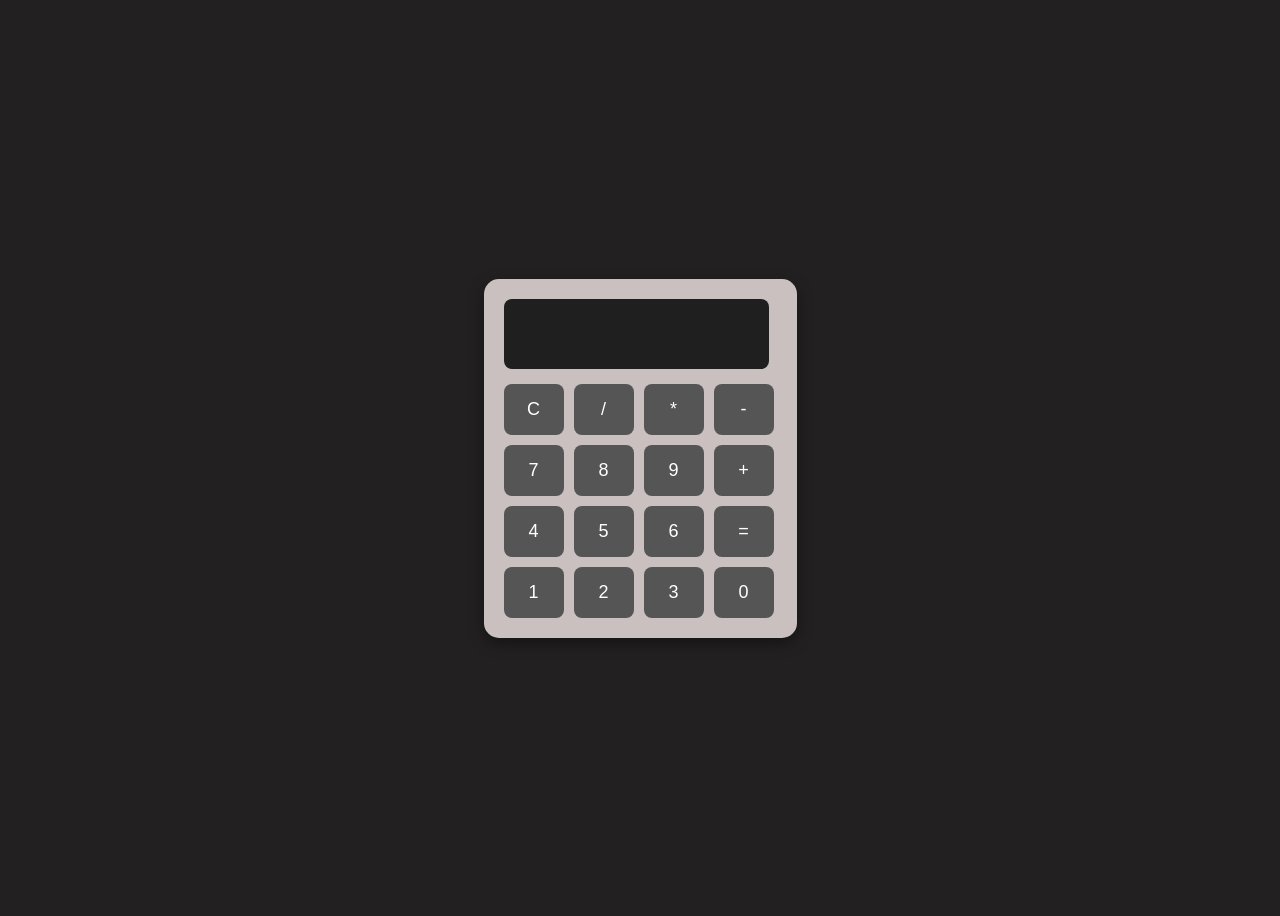
<file: Calculator/index.html>
<!DOCTYPE html>
<html lang="en">
<head>
    <meta charset="UTF-8">
    <title>Simple Calculator</title>
    <link rel="stylesheet" href="style.css">
</head>
<body>

<div class="calculator">
    <input type="text" id="display" disabled>

    <div class="buttons">
        <button>C</button>
        <button>/</button>
        <button>*</button>
        <button>-</button>

        <button>7</button>
        <button>8</button>
        <button>9</button>
        <button>+</button>

        <button>4</button>
        <button>5</button>
        <button>6</button>
        <button>=</button>

        <button>1</button>
        <button>2</button>
        <button>3</button>
        <button>0</button>
    </div>
</div>

<script src="script.js"></script>
</body>
</html>
</file>
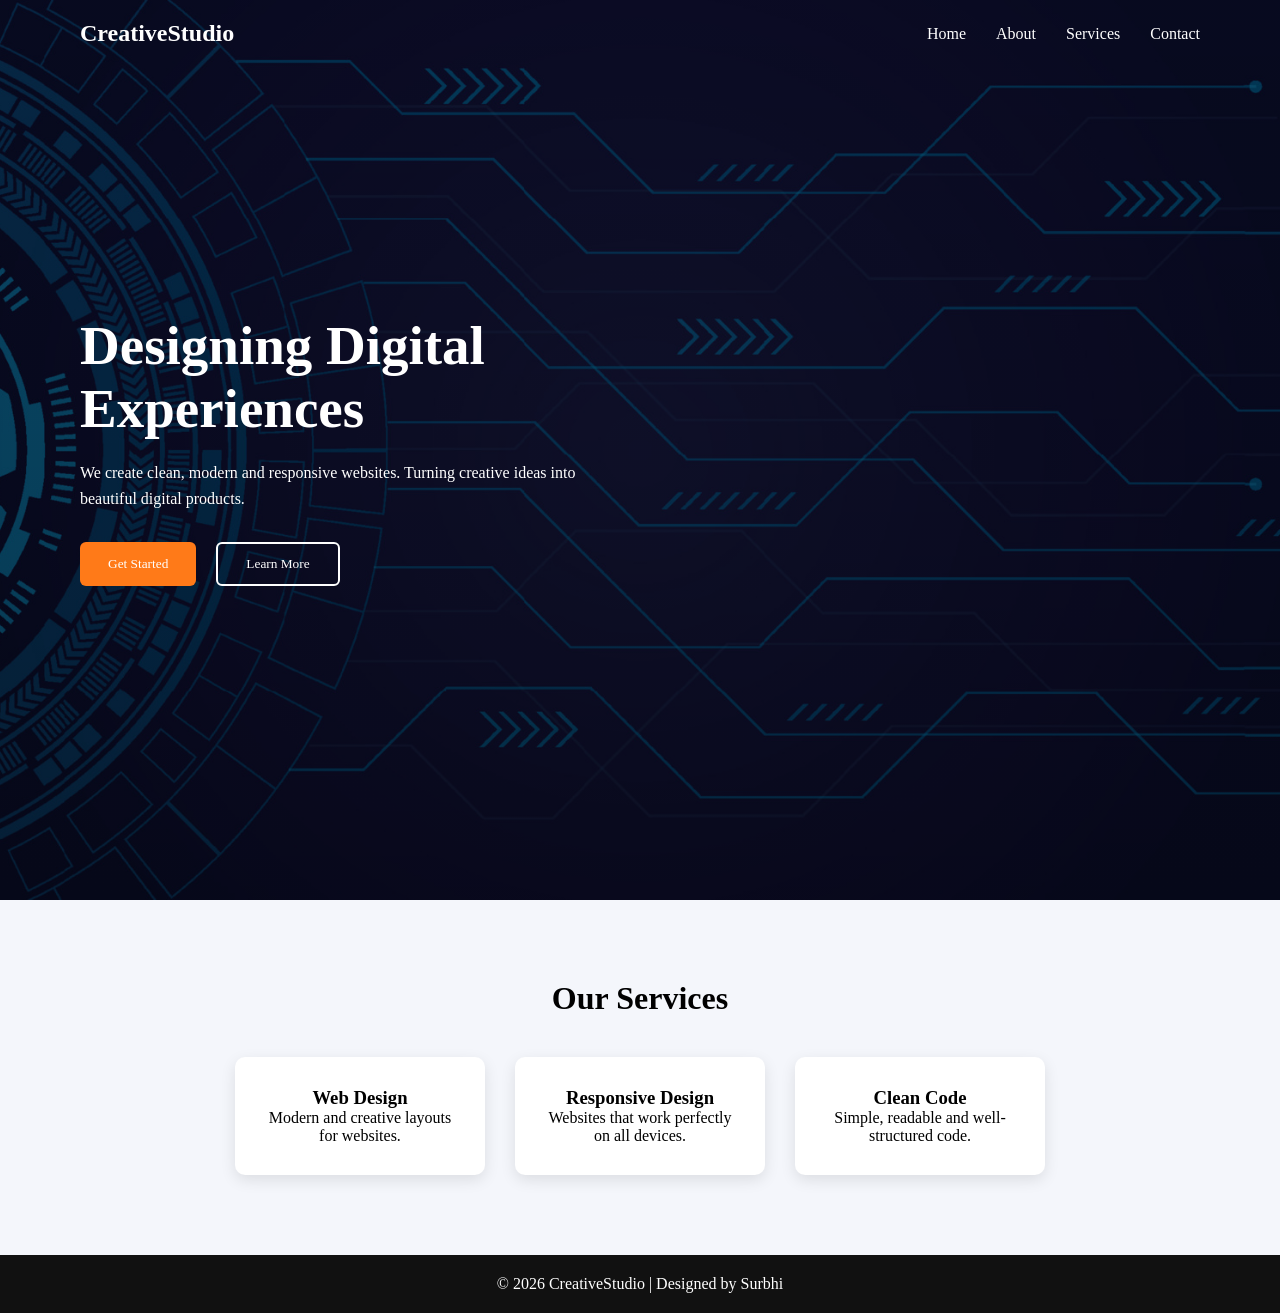
<file: Landing Page/index.html>
<!DOCTYPE html>
<html lang="en">

<head>
<meta charset="UTF-8">
<title>Creative Studio</title>
<link rel="stylesheet" href="style.css">
</head>

<body>

<header>

<div class="logo">CreativeStudio</div>

<nav>
<ul>
<li>Home</li>
<li>About</li>
<li>Services</li>
<li>Contact</li>
</ul>
</nav>

</header>


<section class="hero">

<div class="content">

<h1>Designing Digital Experiences</h1>

<p>
We create clean, modern and responsive websites.
Turning creative ideas into beautiful digital products.
</p>

<div class="buttons">
<button class="btn1">Get Started</button>
<button class="btn2">Learn More</button>
</div>

</div>

</section>


<section class="services">

<h2>Our Services</h2>

<div class="cards">

<div class="card">
<h3>Web Design</h3>
<p>Modern and creative layouts for websites.</p>
</div>

<div class="card">
<h3>Responsive Design</h3>
<p>Websites that work perfectly on all devices.</p>
</div>

<div class="card">
<h3>Clean Code</h3>
<p>Simple, readable and well-structured code.</p>
</div>

</div>

</section>


<footer>

<p>© 2026 CreativeStudio | Designed by Surbhi</p>

</footer>

</body>
</html>
</file>
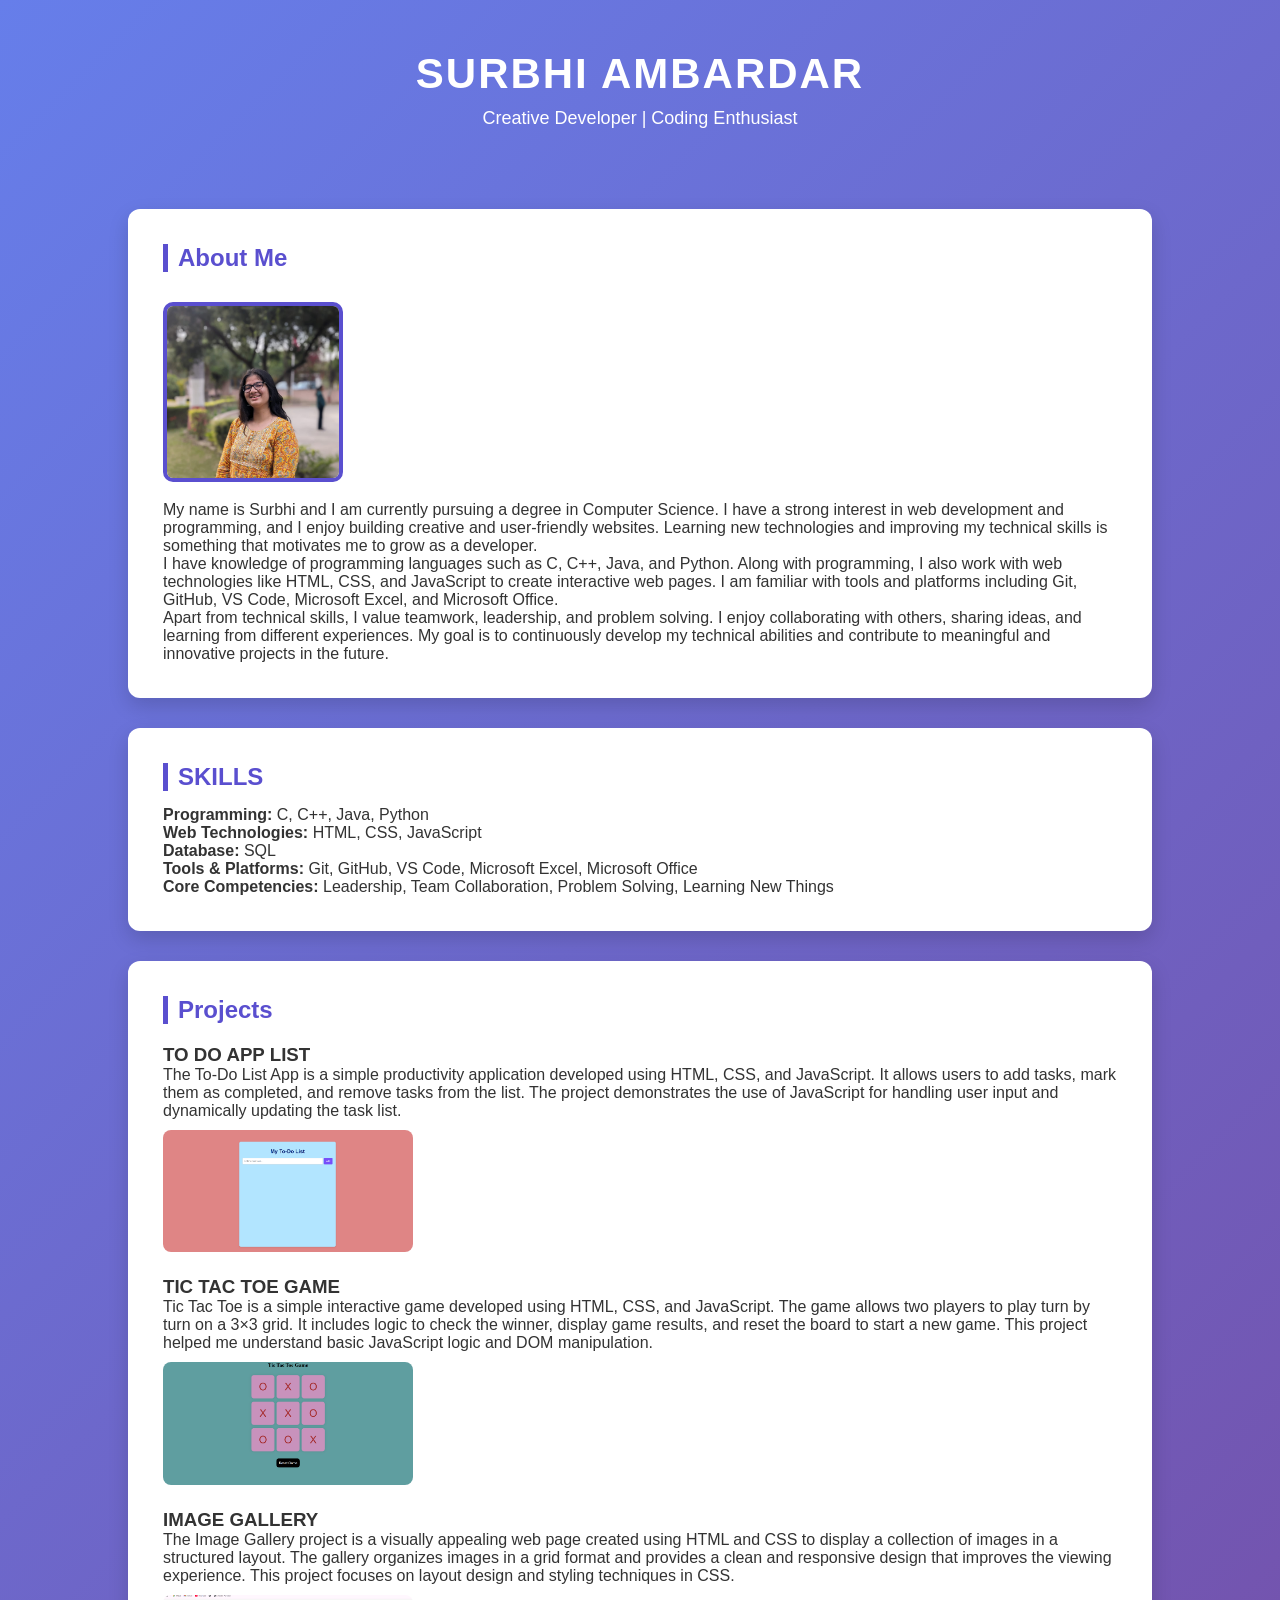
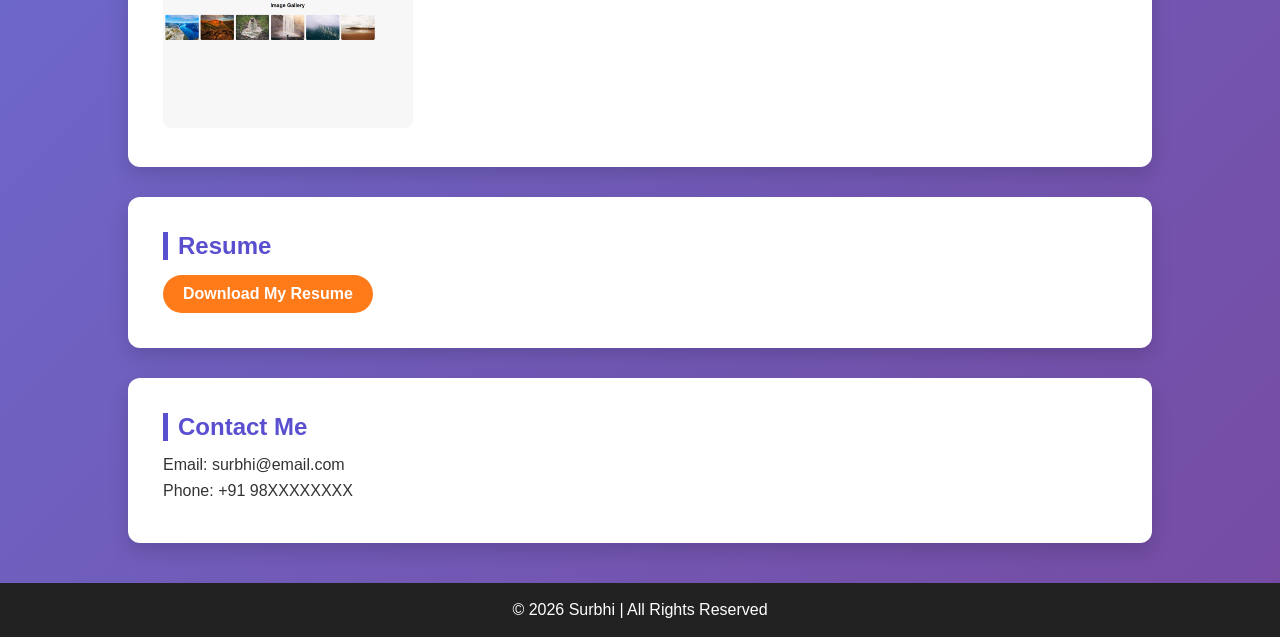
<file: portfolio (codsoft)/index.html>
<!DOCTYPE html>
<html lang="en">
<head>
    <meta charset="UTF-8">
    <title>Surbhi | Portfolio</title>
    <link rel="stylesheet" href="style.css">
</head>

<body>

    <!-- Header Section -->
    <header>
        <h1>SURBHI AMBARDAR</h1>
        <p>Creative Developer | Coding Enthusiast</p>
    </header>

    <!-- About Section -->
    <section class="about">
<h2>About Me</h2>
<img src="Pofile photo.jpeg" alt="Profile Photo" width="180">

<p>
My name is Surbhi and I am currently pursuing a degree in Computer Science.
I have a strong interest in web development and programming, and I enjoy
building creative and user-friendly websites. Learning new technologies
and improving my technical skills is something that motivates me to grow
as a developer.
</p>

<p>
I have knowledge of programming languages such as C, C++, Java, and Python.
Along with programming, I also work with web technologies like HTML, CSS,
and JavaScript to create interactive web pages. I am familiar with tools
and platforms including Git, GitHub, VS Code, Microsoft Excel, and
Microsoft Office.
</p>

<p>
Apart from technical skills, I value teamwork, leadership, and problem
solving. I enjoy collaborating with others, sharing ideas, and learning
from different experiences. My goal is to continuously develop my
technical abilities and contribute to meaningful and innovative projects
in the future.
</p>

</section>

    <!-- Skills Section -->
    <section class="skills">
<h2>SKILLS</h2>

<p><b>Programming:</b> C, C++, Java, Python</p>

<p><b>Web Technologies:</b> HTML, CSS, JavaScript</p>

<p><b>Database:</b> SQL</p>

<p><b>Tools & Platforms:</b> Git, GitHub, VS Code, Microsoft Excel, Microsoft Office</p>

<p><b>Core Competencies:</b> Leadership, Team Collaboration, Problem Solving, Learning New Things</p>

</section>

    <!-- Projects Section -->
    <section class="projects">
        <h2>Projects</h2>

        <div class="project-card">
            <h3>TO DO APP LIST</h3>
            <p>    The To-Do List App is a simple productivity application developed 
            using HTML, CSS, and JavaScript. It allows users to add tasks, mark 
            them as completed, and remove tasks from the list. The project 
            demonstrates the use of JavaScript for handling user input and 
            dynamically updating the task list. </p>
            <img src="Screenshot 2026-02-22 170214.png" alt="Project Image">
        </div>

        <div class="project-card">
            <h3>TIC TAC TOE GAME</h3>  
            <p> Tic Tac Toe is a simple interactive game developed using HTML, CSS, 
            and JavaScript. The game allows two players to play turn by turn on a 
            3×3 grid. It includes logic to check the winner, display game results, 
            and reset the board to start a new game. This project helped me 
            understand basic JavaScript logic and DOM manipulation.</p>
            <img src="Screenshot 2026-02-22 170034.png" alt="Project Image">
        </div>
        <div class="project-card">
            <h3>IMAGE GALLERY</h3>
            <p>The Image Gallery project is a visually appealing web page created 
            using HTML and CSS to display a collection of images in a structured 
            layout. The gallery organizes images in a grid format and provides a 
            clean and responsive design that improves the viewing experience. 
            This project focuses on layout design and styling techniques in CSS.</p>
            <img src="Screenshot 2026-02-22 170057.png" alt="Program Image">

        </div>

    </section>

    <!-- Resume Section -->
    <section class="resume">
    <h2>Resume</h2>
    <a href="resume.pdf" download>Download My Resume</a>
</section>

    <!-- Contact Section -->
    <section class="contact">
        <h2>Contact Me</h2>
        <p>Email: surbhi@email.com</p>
        <p>Phone: +91 98XXXXXXXX</p>
    </section>

    <!-- Footer -->
    <footer>
        <p>© 2026 Surbhi | All Rights Reserved</p>
    </footer>

</body>
</html>
</file>
<file: Calculator/style.css>
body {
    display: flex;
    justify-content: center;
    align-items: center;
    height: 100vh;
    background-color: #222020;
    font-family: Arial, sans-serif;
}

.calculator {
    background: #cbc0c0;
    padding: 20px;
    border-radius: 15px;
    box-shadow: 0 5px 15px rgba(0,0,0,0.4);
}

#display {
    width: 90%;
    height: 50px;
    margin-bottom: 15px;
    font-size: 20px;
    text-align: right;
    padding: 10px;
    border: none;
    border-radius: 8px;
    background-color: #1f1f1f;
    color: white;
}

.buttons {
    display: grid;
    grid-template-columns: repeat(4, 60px);
    gap: 10px;
}

button {
    padding: 15px;
    font-size: 18px;
    border: none;
    background-color: #555;
    color: white;
    border-radius: 8px;
    cursor: pointer;
}

button:hover {
    background-color: #777;
}
</file>
<file: Landing Page/style.css>
*{
margin:0;
padding:0;
box-sizing:border-box;
font-family:Segoe UI;
}

body{
background:#f4f6fb;
}

/* Navbar */

header{
display:flex;
justify-content:space-between;
align-items:center;
padding:20px 80px;
position:absolute;
width:100%;
color:white;
}

.logo{
font-size:24px;
font-weight:bold;
}

nav ul{
display:flex;
list-style:none;
gap:30px;
}

nav ul li{
cursor:pointer;
transition:0.3s;
}

nav ul li:hover{
color:#ff7a18;
}

/* Hero Section */

.hero{
height:100vh;

background:
linear-gradient(rgba(0,0,0,0.5),rgba(0,0,0,0.6)),
url("bg.jpg");

background-size:cover;
background-position:center;

display:flex;
align-items:center;
padding-left:80px;

color:white;
}

.content{
max-width:500px;
}

.content h1{
font-size:55px;
margin-bottom:20px;
}

.content p{
line-height:1.6;
margin-bottom:30px;
}

/* Buttons */

.buttons{
display:flex;
gap:20px;
}

.btn1{
padding:12px 28px;
background:#ff7a18;
border:none;
color:white;
cursor:pointer;
border-radius:6px;
}

.btn2{
padding:12px 28px;
background:transparent;
border:2px solid white;
color:white;
cursor:pointer;
border-radius:6px;
}

/* Services */

.services{
padding:80px;
text-align:center;
}

.services h2{
margin-bottom:40px;
font-size:32px;
}

.cards{
display:flex;
justify-content:center;
gap:30px;
}

.card{
background:white;
padding:30px;
width:250px;
border-radius:10px;
box-shadow:0 5px 15px rgba(0,0,0,0.1);
transition:0.3s;
}

.card:hover{
transform:translateY(-10px);
}

/* Footer */

footer{
background:#111;
color:white;
text-align:center;
padding:20px;
}
</file>
<file: portfolio (codsoft)/style.css>
*{
margin:0;
padding:0;
box-sizing:border-box;
}

body{
font-family: 'Segoe UI', sans-serif;
background: linear-gradient(135deg,#667eea,#764ba2);
color:#333;
}

/* HEADER */

header{
text-align:center;
padding:50px 20px;
color:white;
}

header h1{
font-size:42px;
letter-spacing:2px;
}

header p{
margin-top:10px;
font-size:18px;
}

/* SECTIONS */

section{
width:80%;
margin:30px auto;
padding:35px;
background:white;
border-radius:12px;
box-shadow:0 8px 20px rgba(0,0,0,0.15);
transition:0.3s;
}

section:hover{
transform:translateY(-5px);
}

/* HEADINGS */

h2{
color:#5a4fcf;
margin-bottom:15px;
border-left:5px solid #5a4fcf;
padding-left:10px;
}

/* PROFILE IMAGE (SQUARE) */

.about img{
width:180px;
height:180px;
object-fit:cover;
border-radius:10px;   /* square look */
margin:15px 0;
border:4px solid #5a4fcf;
}

/* SKILLS */

.skills ul{
display:flex;
flex-wrap:wrap;
gap:10px;
list-style:none;
}

.skills li{
background:#5a4fcf;
color:white;
padding:8px 14px;
border-radius:20px;
font-size:14px;
}

/* PROJECTS */

.project-card{
margin-top:20px;
}

.project-card img{
width:250px;
margin-top:10px;
border-radius:8px;
}

/* RESUME BUTTON */

.resume a{
display:inline-block;
padding:10px 20px;
background:#ff7a18;
color:white;
text-decoration:none;
border-radius:25px;
font-weight:bold;
transition:0.3s;
}

.resume a:hover{
background:#ff5500;
}

/* CONTACT */

.contact p{
margin:8px 0;
}

/* FOOTER */

footer{
text-align:center;
padding:18px;
background:#222;
color:white;
margin-top:40px;
}
</file>
